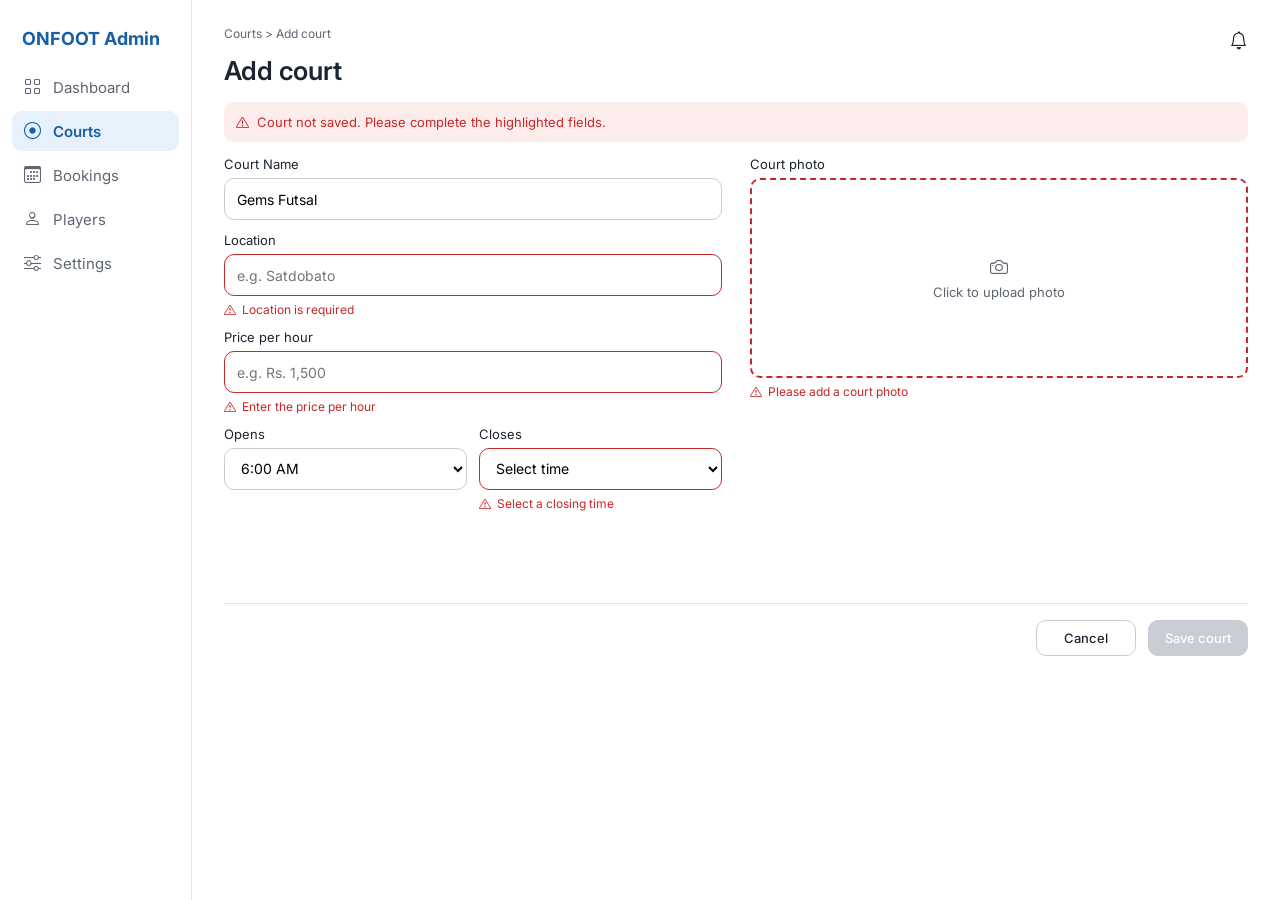
<file: add-court-error.html>
﻿<!DOCTYPE html>
<html lang="en">
<head>
    <meta charset="UTF-8">
    <meta name="viewport" content="width=device-width, initial-scale=1.0">
    <title>Add court (errors) - ONFOOT</title>
    <link href="https://fonts.googleapis.com/css2?family=Inter:wght@400;500;600;700&display=swap" rel="stylesheet">
    <link rel="stylesheet" href="https://cdn.jsdelivr.net/npm/bootstrap-icons@1.11.3/font/bootstrap-icons.css">
    <link rel="stylesheet" href="assets/css/base.css">
    <link rel="stylesheet" href="assets/css/add-court.css">
</head>
<body>

    <div class="app">

        <aside class="sidebar">
            <span class="logo logo-desktop">ONFOOT Admin</span>
            <nav class="nav">
                <a href="admin-dashboard.html"><i class="bi bi-grid"></i><span>Dashboard</span></a>
                <a href="add-court.html" class="active"><i class="bi bi-record-circle"></i><span>Courts</span></a>
                <a href="#"><i class="bi bi-calendar3"></i><span>Bookings</span></a>
                <a href="#"><i class="bi bi-person"></i><span><span class="only-mobile">Profile</span><span class="only-desktop">Players</span></span></a>
                <a href="#"><i class="bi bi-sliders"></i><span>Settings</span></a>
            </nav>
        </aside>

        <div class="main">

            <header class="topbar">
                <span class="logo logo-mobile">ONFOOT Admin</span>
                <i class="bi bi-bell bell"></i>
            </header>

            <main class="content">
                <a href="admin-dashboard.html" class="back only-mobile"><i class="bi bi-chevron-left"></i> Add court</a>
                <p class="crumbs only-desktop"><a href="admin-dashboard.html">Courts</a> &gt; Add court</p>
                <h2 class="page-title only-desktop">Add court</h2>

                <div class="alert"><i class="bi bi-exclamation-triangle"></i><span>Court not saved. Please complete the highlighted fields.</span></div>

                <form action="admin-dashboard.html" class="court-form">

                    <div class="form-grid">
                        <div class="photo">
                            <p class="photo-label only-desktop">Court photo</p>
                            <div class="upload"><i class="bi bi-camera"></i><span><span class="only-mobile">Add court photo</span><span class="only-desktop">Click to upload photo</span></span></div>
                            <p class="msg"><i class="bi bi-exclamation-triangle"></i> Please add a court photo</p>
                        </div>

                        <div class="fields">
                            <div class="field">
                                <label for="name">Court Name</label>
                                <input type="text" id="name" value="Gems Futsal">
                            </div>
                            <div class="field error">
                                <label for="location">Location</label>
                                <input type="text" id="location" placeholder="e.g. Satdobato">
                                <p class="msg"><i class="bi bi-exclamation-triangle"></i> Location is required</p>
                            </div>
                            <div class="field error">
                                <label for="price">Price per hour</label>
                                <input type="text" id="price" placeholder="e.g. Rs. 1,500">
                                <p class="msg"><i class="bi bi-exclamation-triangle"></i> Enter the price per hour</p>
                            </div>
                            <div class="time-row">
                                <div class="field">
                                    <label for="opens">Opens</label>
                                    <select id="opens"><option>6:00 AM</option><option>7:00 AM</option></select>
                                </div>
                                <div class="field error">
                                    <label for="closes">Closes</label>
                                    <select id="closes"><option>Select time</option><option>8:00 PM</option><option>9:00 PM</option></select>
                                    <p class="msg"><i class="bi bi-exclamation-triangle"></i> Select a closing time</p>
                                </div>
                            </div>
                        </div>
                    </div>

                    <div class="actions">
                        <a href="admin-dashboard.html" class="btn-outline">Cancel</a>
                        <button type="submit" class="btn-primary" disabled>Save court</button>
                    </div>

                </form>
            </main>

        </div>
    </div>

</body>
</html>
</file>
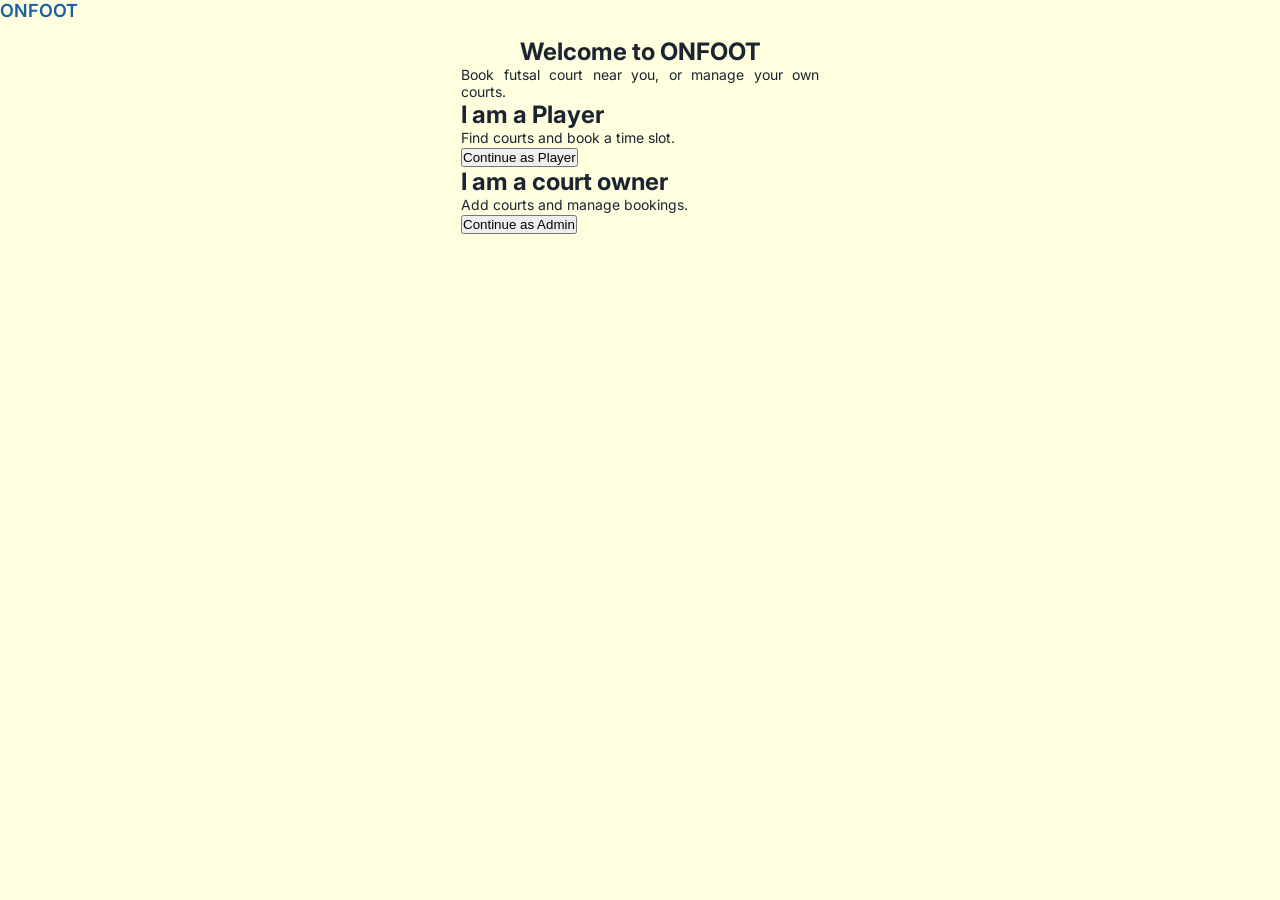
<file: start.html>
﻿<!DOCTYPE html>
<html>
    <head>
        <title>Welcome - ONFOOT</title>
        <meta name="viewport" content="width=device-width, initial-scale=1.0">
        <link href="https://fonts.googleapis.com/css2?family=Inter:wght@400;500;600;700&display=swap" rel="stylesheet">
        <link rel="stylesheet" href="assets/css/style.css">
    </head>
    <body>
        <header>
        <h1>ONFOOT</h1>
        </header>
        
        <main>
            <h2 class="center">Welcome to ONFOOT</h2>
            <p class="justify">Book futsal court near you, or manage your own courts.</p>
            <section>
                <h3>I am a Player</h3>
                <p>Find courts and book a time slot.</p>
                <a href="index.html"><button>Continue as Player</button></a>
            </section>

            <section>
                <h3>I am a court owner</h3>
                <p>Add courts and manage bookings.</p>
                <a href="admin-dashboard.html"><button>Continue as Admin</button></a>
            </section>
        </main>
    </body>
</html>
</file>
<file: assets/css/base.css>
:root {
    --primary: #185FA5;
    --primary-light: #E6F1FB;
    --text: #1B2430;
    --muted: #5F6672;
    --border: #E2E5EA;
    --danger: #C62828;
    --danger-bg: #FDECEC;
}

* {
    box-sizing: border-box;
    margin: 0;
    padding: 0;
}

body {
    font-family: "Inter", Arial, sans-serif;
    color: var(--text);
    background: #fff;
}

a {
    color: inherit;
    text-decoration: none;
}

img {
    max-width: 100%;
    display: block;
}

button,
input,
select {
    font-family: inherit;
}

.app {
    max-width: 390px;
    min-height: 100vh;
    margin: 0 auto;
    display: flex;
    flex-direction: column;
}

.main {
    flex: 1;
    position: relative;
}

.sidebar {
    order: 2;
}

.logo {
    color: var(--primary);
    font-size: 18px;
    font-weight: 700;
}

.logo-desktop {
    display: none;
}

.topbar {
    display: flex;
    justify-content: space-between;
    align-items: center;
    padding: 20px 20px 0;
}

.bell {
    font-size: 18px;
}

.content {
    padding: 10px 20px 20px;
}

.nav {
    display: flex;
    justify-content: space-around;
    padding: 12px 0;
    border-top: 1px solid var(--border);
    background: #fff;
}

.nav a {
    display: flex;
    flex-direction: column;
    align-items: center;
    gap: 4px;
    font-size: 12px;
    color: var(--muted);
}

.nav i {
    font-size: 22px;
}

.nav a.active {
    color: var(--primary);
    font-weight: 600;
}

.card {
    border: 1px solid var(--border);
    border-radius: 14px;
    padding: 16px;
    background: #fff;
}

.back {
    display: flex;
    align-items: center;
    gap: 6px;
    font-size: 15px;
    font-weight: 600;
    margin: 6px 0 12px;
}

.crumbs {
    font-size: 12px;
    color: var(--muted);
    margin-bottom: 14px;
}

@media (max-width: 899px) {
    .only-desktop {
        display: none !important;
    }
}

@media (min-width: 900px) {
    .only-mobile {
        display: none !important;
    }

    .app {
        max-width: none;
        flex-direction: row;
    }

    .sidebar {
        order: 0;
        width: 192px;
        padding: 28px 12px;
        border-right: 1px solid var(--border);
    }

    .logo-desktop {
        display: block;
        margin: 0 0 18px 10px;
    }

    .logo-mobile {
        display: none;
    }

    .topbar {
        padding: 0;
    }

    .bell {
        position: absolute;
        top: 30px;
        right: 32px;
    }

    .nav {
        flex-direction: column;
        justify-content: flex-start;
        gap: 4px;
        padding: 0;
        border-top: none;
    }

    .nav a {
        flex-direction: row;
        gap: 12px;
        padding: 10px 12px;
        border-radius: 10px;
        font-size: 15px;
    }

    .nav i {
        font-size: 17px;
    }

    .nav a.active {
        background: var(--primary-light);
    }

    .content {
        padding: 26px 32px;
    }
}
</file>
<file: assets/css/add-court.css>
.page-title {
    font-size: 26px;
    font-weight: 600;
    margin-bottom: 16px;
}

.photo img {
    width: 100%;
    height: 90px;
    object-fit: cover;
    border-radius: 10px;
    margin-bottom: 14px;
}

.photo-label {
    font-size: 13px;
    margin-bottom: 6px;
}

.field {
    margin-bottom: 12px;
}

.field label {
    display: block;
    font-size: 13px;
    margin-bottom: 6px;
}

.field input,
.field select {
    width: 100%;
    height: 42px;
    padding: 0 12px;
    border: 1px solid #C9CED6;
    border-radius: 10px;
    background: #fff;
    font-size: 14px;
}

.time-row {
    display: grid;
    grid-template-columns: 1fr 1fr;
    gap: 12px;
}

.actions {
    display: flex;
    gap: 12px;
    margin-top: 8px;
}

.btn-outline,
.btn-primary {
    flex: 1;
    height: 44px;
    display: flex;
    align-items: center;
    justify-content: center;
    border-radius: 10px;
    font-size: 15px;
    font-weight: 500;
    cursor: pointer;
}

.btn-outline {
    background: #fff;
    border: 1px solid #C9CED6;
}

.btn-primary {
    background: var(--primary);
    border: 1px solid var(--primary);
    color: #fff;
}

.btn-primary:disabled {
    background: #C9CED6;
    border-color: #C9CED6;
    cursor: not-allowed;
}

.alert {
    display: flex;
    align-items: flex-start;
    gap: 8px;
    padding: 12px;
    margin-bottom: 14px;
    border-radius: 10px;
    background: var(--danger-bg);
    color: var(--danger);
    font-size: 13px;
}

.upload {
    display: flex;
    flex-direction: column;
    align-items: center;
    gap: 6px;
    padding: 26px 10px;
    border: 2px dashed var(--danger);
    border-radius: 10px;
    color: var(--muted);
    font-size: 13px;
}

.upload i {
    font-size: 18px;
}

.error input,
.error select {
    border-color: var(--danger);
}

.msg {
    display: flex;
    align-items: center;
    gap: 6px;
    margin-top: 6px;
    font-size: 12px;
    color: var(--danger);
}

.photo .upload + .msg {
    margin-bottom: 14px;
}

@media (min-width: 900px) {
    .form-grid {
        display: grid;
        grid-template-columns: 1fr 1fr;
        gap: 28px;
    }

    .fields {
        order: 1;
    }

    .photo {
        order: 2;
    }

    .photo img {
        height: 200px;
    }

    .upload {
        height: 200px;
        justify-content: center;
    }

    .actions {
        justify-content: flex-end;
        margin-top: 80px;
        padding-top: 16px;
        border-top: 1px solid var(--border);
    }

    .btn-outline,
    .btn-primary {
        flex: none;
        width: 100px;
        height: 36px;
        font-size: 13px;
    }
}
</file>
<file: assets/css/style.css>
:root {
    --primary: #185FA5;
    --text: #1B2430;
    --muted: #5F6672;
    --border: #E2E5EA;
    --bg: #F1F2F4;
}

* {
    box-sizing: border-box;
    margin: 0;
    padding: 0;
}

h1 {
    color : blue;
}


.booked {
    background-color: lightgray;
    color: gray;
}

.selected {
    background-color: #185fa5;
    color: white;
}

#court-name {
    color: #185fA5;
}

.card {
    padding: 16px;
    border: 1px solid var(--border);
    border-radius: 12px;
    margin-bottom: 12px;
    background-color: #fff;
}
.topbar {
    display: flex;
    justify-content: space-between;
    align-items: center;
}

.center {
    text-align: center;
}

.justify{
    text-align: justify;
}

main {
    width: 390px;
    margin: 0 auto;
}

body {
font-family: "Inter", Arial, sans-serif;
}

h1 {
    font-size: 18px;
    font-weight: 600;
}

h2 {
    font-size: 24px;
    font-weight: 700;
}

h3 {
    font-size: 24px;
    font-weight: 700;
}

p{
    font-size: 14px;
}

body {
    background-color: #F1F2F4;
    color: #1B2430;
}

h1 {
    color: #185FA5;
}

a {
    color: #185FA5;
    text-decoration: none;
}

.court {
    display: flex;
    gap: 14px;
    align-items: center;
}

.court img {
    width: 72px;
    height: 72px;
    object-fit: cover;
    border-radius: 10px;
}

nav {
    display: flex;
    justify-content: space-around;
    padding: 14px 0;
    border-top: 1px solid var(--border);
}

nav a{
    font-size: 12px;
}

.slot {
    display: flex;
    flex-wrap: wrap;
    gap: 10px;
}

.dates {
    display:flex;
    gap: 10px;
}

.dates button {
    flex: 1;
}

@media (min-width: 900px) {
    body {
        background-color: lightyellow;
    }
}

main {
    max-width: 390px;
    margin: 0 auto;
    padding: 16px;
}

@media (min-width: 900px){
    main {
        max-width: 1000px;
    }

    .court {
        display: grid;
        grid-template-columns: repeat(3, 1fr);
        gap: 20px;
    }
}

.stats {
    display: flex;
    gap: 10px;
}

.stat {
    flex: 1;
    text-align: center;
}
</file>
